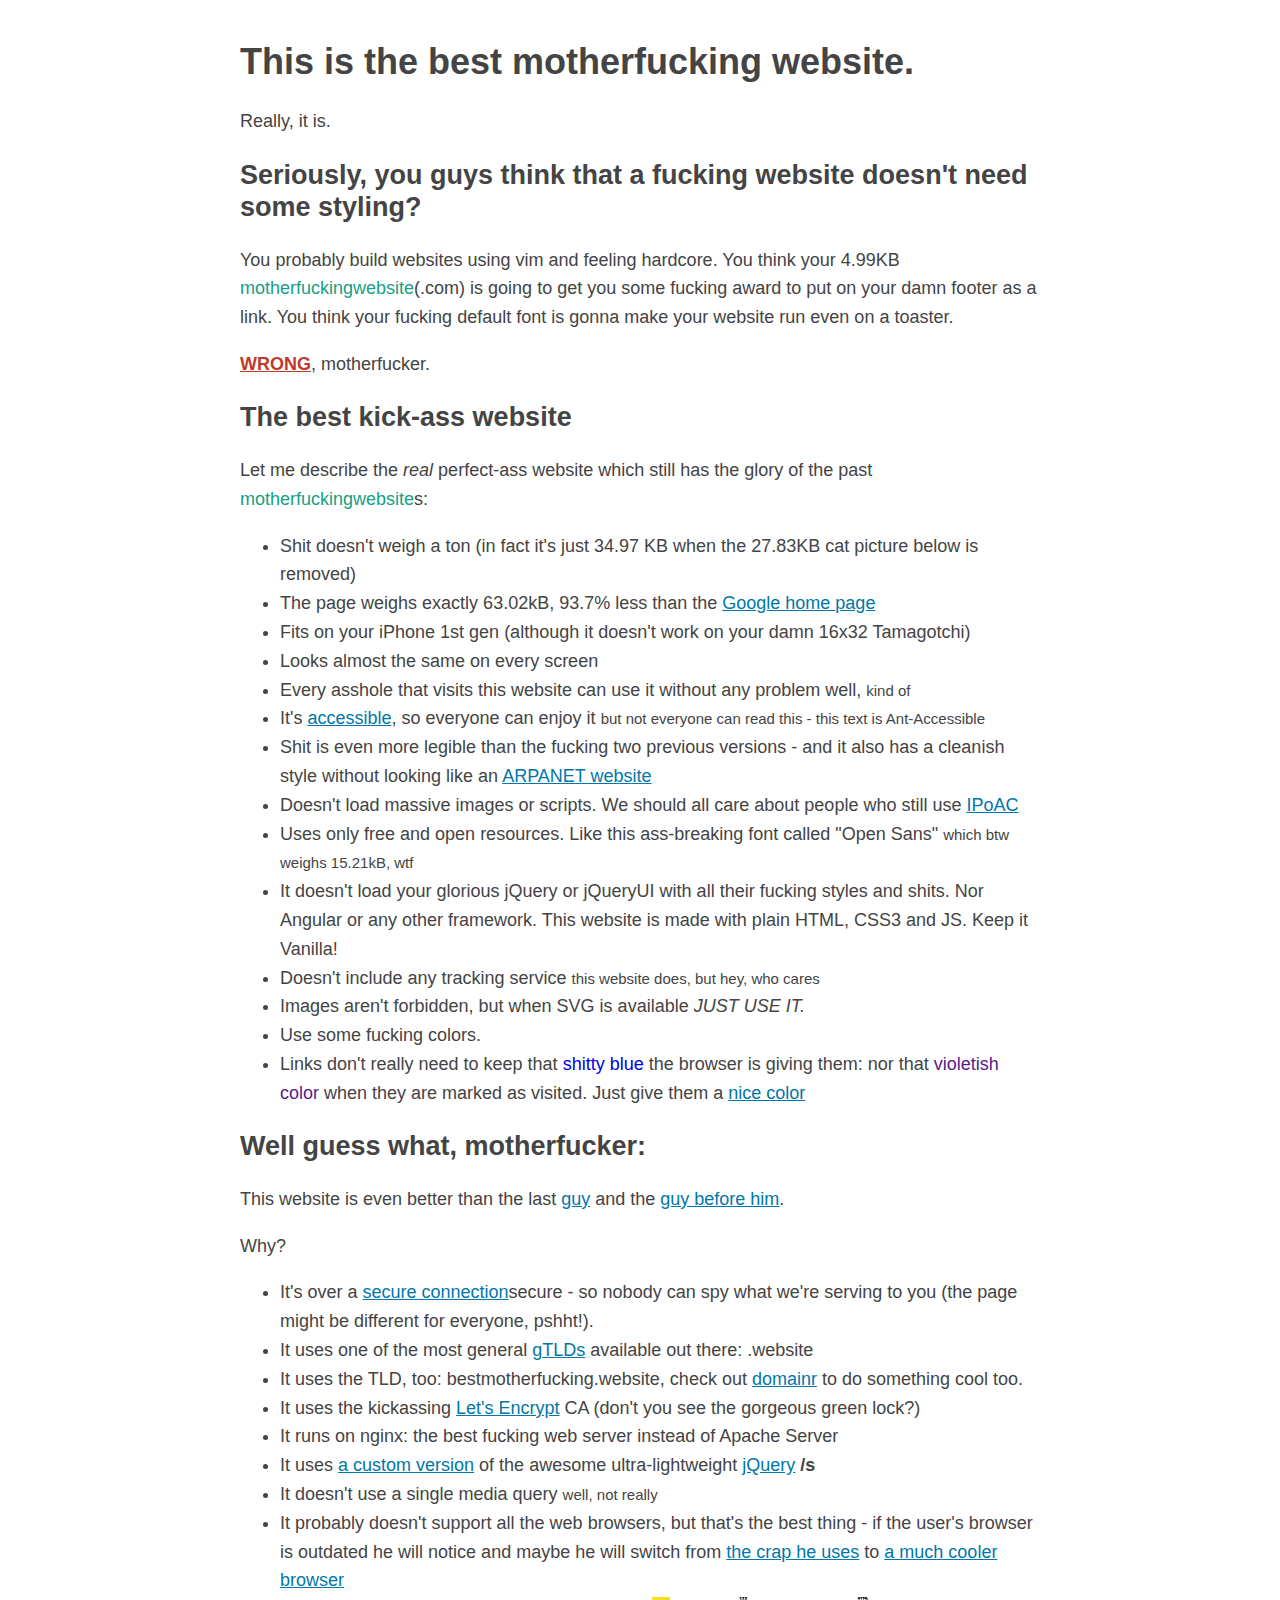
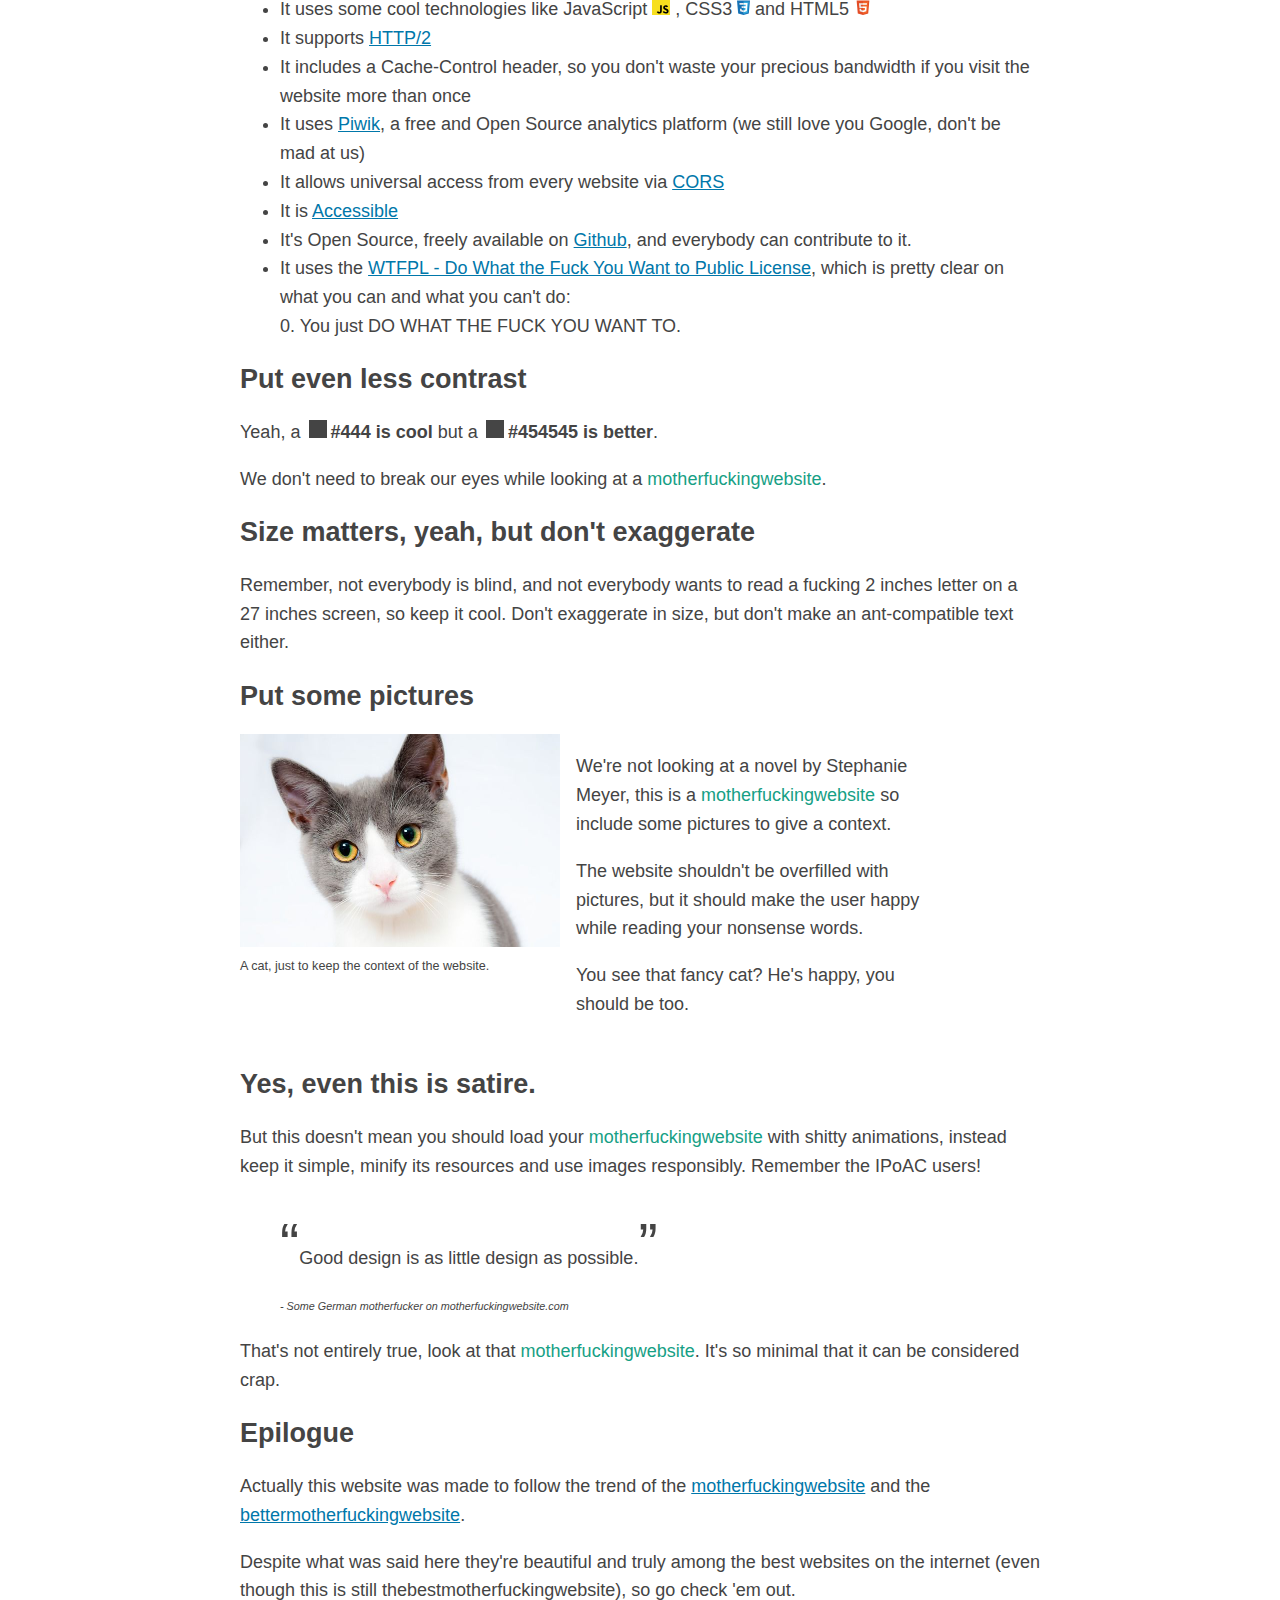
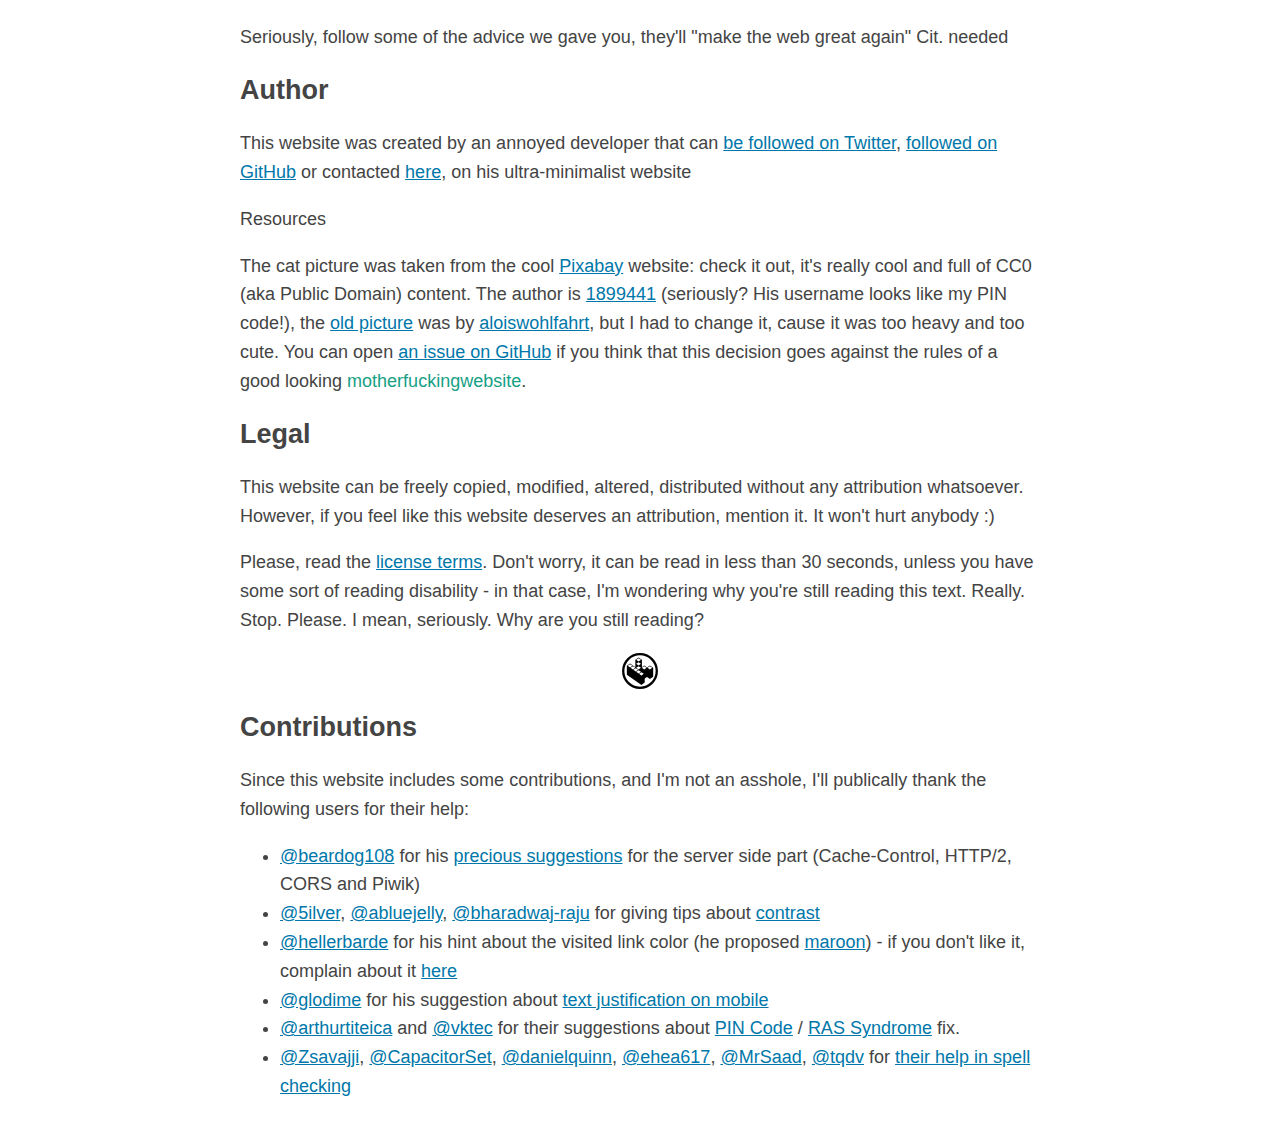
<file: bestmotherfuckingwebsite/index.html>
<!DOCTYPE html>
<html lang="en">
<head>
	<meta charset="UTF-8">
	<title>The Best Motherfucking Website</title>
	<link rel="stylesheet" href="css/index.css">
	<script type="text/JavaScript" src="js/index.js"></script>	
</head>
<body>
	<h1>This is the best motherfucking website.</h1>
	<p>Really, it is.</p>

	<h2>Seriously, you guys think that a fucking website doesn't need some styling?</h2>
	<p>You probably build websites using vim and feeling hardcore. You think your 4.99KB <span class="mfw">motherfuckingwebsite</span>(.com) is going to get you some fucking award to put on your damn footer as a link. You think your fucking default font is gonna make your website run even on a toaster.</p>

	<span class="wrong">WRONG</span>, motherfucker.

	<h2>The best kick-ass website</h2>
	<p>Let me describe the <em>real</em> perfect-ass website which still has the glory of the past <span class="mfw">motherfuckingwebsite</span>s:</p>

	<ul>
		<li>Shit doesn't weigh a ton (in fact it's just 34.97 KB when the 27.83KB cat picture below is removed)</li>
		<li>The page weighs exactly 63.02kB, 93.7% less than the <a href="https://www.google.com/">Google home page</a></li>
		<li>Fits on your iPhone 1st gen (although it doesn't work on your damn 16x32 Tamagotchi)</li>
		<li>Looks almost the same on every screen
		<li>Every asshole that visits this website can use it without any problem well, <small>kind of</small></li>
		<li>It's <a href="https://www.w3.org/TR/WCAG20/">accessible</a>, so everyone can enjoy it <small>but not everyone can read this - this text is Ant-Accessible</small></li>
		<li>Shit is even more legible than the fucking two previous versions - and it also has a cleanish style without looking like an <a href="https://en.wikipedia.org/wiki/ARPANET">ARPANET website</a></li>
		<li>Doesn't load massive images or scripts. We should all care about people who still use <a href="https://en.wikipedia.org/wiki/IP_over_Avian_Carriers">IPoAC</a></li>
		<li>Uses only free and open resources. Like this ass-breaking font called "Open Sans" <small>which btw weighs 15.21kB, wtf</small></li>
		<li>It doesn't load your glorious jQuery or jQueryUI with all their fucking styles and shits. Nor Angular or any other framework. This website is made with plain HTML, CSS3 and JS. Keep it Vanilla!</li>
		<li>Doesn't include any tracking service <small>this website does, but hey, who cares</small></li>
		<li>Images aren't forbidden, but when SVG is available <em>JUST USE IT.</em></li>
		<li>Use some fucking <span class="" ="couleur1">colors</span>.</li>
		<li>Links don't really need to keep that <span class="sb">shitty blue</span> the browser is giving them: nor that <span class="sv">violetish color</span> when they are marked as visited. Just give them a <a href="https://www.colorhexa.com/0077aa">nice color</a></li>
	</ul>
	
	<h2>Well guess what, motherfucker:</h2>
	<p>This website is even better than the last <a href="http://bettermotherfuckingwebsite.com/">guy</a> and the <a href="http://motherfuckingwebsite.com/">guy before him</a>.</p>

	<p>Why?</p>
	
	<ul>
		<li>It's over a <a href="https://en.wikipedia.org/wiki/HTTPS"> secure connection</a>secure - so nobody can spy what we're serving to you (the page might be different for everyone, pshht!).</li>
		<li>It uses one of the most general <a href="https://en.wikipedia.org/wiki/Generic_top-level_domain">gTLDs</a> available out there: .website</li>
		<li>It uses the TLD, too: bestmotherfucking.website, check out <a href="https://domainr.com/">domainr</a> to do something cool too.</li>
		<li>It uses the kickassing <a href="https://letsencrypt.org/">Let's Encrypt</a> CA (don't you see the gorgeous green lock?)</li>
		<li>It runs on <a href="https://www.nginx.com/"></a>nginx: the best fucking web server instead of Apache Server</li>
		<li>It uses <a href="https://thebestmotherfucking.website/js/jquery-2.2.4.min.js">a custom version</a> of the awesome ultra-lightweight <a href="http://jquery.com/">jQuery</a> <b>/s</b></li>
		<li>It doesn't use a single media query <small>well, not really</small></li>
		<li>It probably doesn't support all the web browsers, but that's the best thing - if the user's browser is outdated he will notice and maybe he will switch from <a href="https://support.microsoft.com/fr-fr/products/internet-explorer">the crap he uses</a> to <a href="https://www.mozilla.org/fr/firefox/">a much cooler browser</a></li>
		<li>It uses some cool technologies like JavaScript <img src="img/js.svg" alt="JS" title="JavaScript logo"> , CSS3 <img src="img/css3.svg" alt="CSS3" title="CSS3 logo"> and HTML5 <img src="img/html5.svg" alt="HTML5" title="HTML5 Logo"></li>
		<li>It supports <a href="https://en.wikipedia.org/wiki/HTTP/2">HTTP/2</a></li>
		<li>It includes a Cache-Control header, so you don't waste your precious bandwidth if you visit the website more than once</li>
		<li>It uses <a href="https://matomo.org/">Piwik</a>, a free and Open Source analytics platform (we still love you Google, don't be mad at us)</li>
		<li>It allows universal access from every website via <a href="https://enable-cors.org/">CORS</a></li>
		<li>It is <a href="https://www.w3.org/WAI/fundamentals/accessibility-intro/">Accessible</a></li>
		<li>It's Open Source, freely available on <a href="https://github.com/denysvitali/thebestmotherfuckingwebsite/">Github</a>, and everybody can contribute to it.</li>
		<li>It uses the <a href="http://www.wtfpl.net/">WTFPL - Do What the Fuck You Want to Public License</a>, which is pretty clear on what you can and what you can't do:<br>
		0. You just DO WHAT THE FUCK YOU WANT TO.</li>
	</ul>
	

	<h2>Put even less contrast</h2>
	<p>Yeah, a <span class="cool"><b>#444 is cool</b></span> but a <span class="better"><b>#454545 is better</b></span>.</p>

	<p>We don't need to break our eyes while looking at a <span class="mfw">motherfuckingwebsite</span>.</p>

	<h2>Size matters, yeah, but don't exaggerate</h2>
	<p>Remember, not everybody is blind, and not everybody wants to read a fucking 2 inches letter on a 27 inches screen, so keep it cool. Don't exaggerate in size, but don't make an ant-compatible text either.</p>

	<h2>Put some pictures</h2>
	<div class="chat">
		<figure>
			<img src="img/cat.jpg" alt="cat" title="A nice and cute cat">
			<figcaption>A cat, just to keep the context of the website.</figcaption>
		</figure>
		<div class="tleft"><p>We're not looking at a novel by Stephanie Meyer, this is a <span class="mfw">motherfuckingwebsite</span> so include some pictures to give a context.</p>

		<p>The website shouldn't be overfilled with pictures, but it should make the user happy while reading your nonsense words.</p>

		<p>You see that fancy cat? He's happy, you should be too.</p></div>
	</div>
	<h2>Yes, even this is satire.</h2>
	<p>But this doesn't mean you should load your <span class="mfw">motherfuckingwebsite</span> with shitty animations, instead keep it simple, minify its resources and use images responsibly. Remember the IPoAC users!</p>

	<blockquote><span class="quote">Good design is as little design as possible.</span><br>
	<author>- Some German motherfucker on motherfuckingwebsite.com</author>
	</blockquote>
	<p>That's not entirely true, look at that <span class="mfw">motherfuckingwebsite</span>. It's so minimal that it can be considered crap.</p>

	<h2>Epilogue</h2>
	<p>Actually this website was made to follow the trend of the <a href="http://motherfuckingwebsite.com/">motherfuckingwebsite</a> and the <a href="http://bettermotherfuckingwebsite.com/">bettermotherfuckingwebsite</a>.</p>

	<p>Despite what was said here they're beautiful and truly among the best websites on the internet (even though this is still thebestmotherfuckingwebsite), so go check 'em out.</p>

	<p>Seriously, follow some of the advice we gave you, they'll "make the web great again" Cit. needed</p>

	<h2>Author</h2>
	<p>This website was created by an annoyed developer that can <a href="https://twitter.com/DenysVitali">be followed on Twitter</a>, <a href="https://github.com/denysvitali/">followed on GitHub</a> or contacted <a href="https://denv.it/">here</a>, on his ultra-minimalist website</p>

	<p>Resources</p>
	<p>The cat picture was taken from the cool <a href="https://pixabay.com/">Pixabay</a> website: check it out, it's really cool and full of CC0 (aka Public Domain) content. The author is <a href="https://pixabay.com/en/users/1899441-1899441/">1899441</a> (seriously? His username looks like my PIN code!), the <a href="https://pixabay.com/en/cat-pets-cat-s-eyes-mieze-dear-451377/">old picture</a> was by <a href="https://pixabay.com/en/users/aloiswohlfahrt-123449/">aloiswohlfahrt</a>, but I had to change it, cause it was too heavy and too cute. You can open <a href="https://github.com/denysvitali/thebestmotherfuckingwebsite/issues/new">an issue on GitHub</a> if you think that this decision goes against the rules of a good looking <span class="mfw">motherfuckingwebsite</span>.</p>

	<h2>Legal</h2>
	<p>This website can be freely copied, modified, altered, distributed without any attribution whatsoever. However, if you feel like this website deserves an attribution, mention it. It won't hurt anybody :)</p>

	<p>Please, read the <a href="https://thebestmotherfucking.website/LICENSE.txt">license terms</a>. 
	Don't worry, it can be read in less than 30 seconds, unless you have some sort of reading disability - in that case, I'm wondering why you're still reading this text. Really. Stop. Please. I mean, seriously. Why are you still reading?</p>

	<a class="kopimi" href="http://www.kopimi.com/kopimi" title="Kopimi"><img class="kopimi" src="img/kopimi.svg" title="Kopimi Logo"></a>
	<h2>Contributions</h2>
	<p>Since this website includes some contributions, and I'm not an asshole, I'll publically thank the following users for their help:</p>
	<ul>
		<li><a href="https://github.com/beardog108">@beardog108</a> for his <a href="https://github.com/denysvitali/thebestmotherfuckingwebsite/issues/5">precious suggestions</a> for the server side part (Cache-Control, HTTP/2, CORS and Piwik)</li>
		<li><a href="https://github.com/5ilver">@5ilver</a>, <a href="https://github.com/abluejelly">@abluejelly</a>, <a href="https://github.com/bharadwaj-raju">@bharadwaj-raju</a> for giving tips about <a href="https://github.com/denysvitali/thebestmotherfuckingwebsite/issues?q=label%3Acontrast">contrast</a>
		<li><a href="https://github.com/hellerbarde">@hellerbarde</a> for his hint about the <span class="vl">visited link color</span> (he proposed <a href="http://clrs.cc/">maroon</a>) - if you don't like it, complain about it <a href="https://github.com/denysvitali/thebestmotherfuckingwebsite/issues/11">here</a></li>
		<li><a href="https://github.com/glodime">@glodime</a> for his suggestion about <a href="https://github.com/denysvitali/thebestmotherfuckingwebsite/issues/12">text justification on mobile</a></li>
		<li><a href="https://github.com/arthurtiteica">@arthurtiteica</a> and <a href="https://github.com/vktec">@vktec</a> for their suggestions about <a href="https://github.com/denysvitali/thebestmotherfuckingwebsite/issues/9">PIN Code</a> / <a href="https://en.wikipedia.org/wiki/RAS_syndrome">RAS Syndrome</a> fix.</li>
		<li><a href="https://github.com/Zsavajji">@Zsavajji</a>, <a href="https://github.com/CapacitorSet">@CapacitorSet</a>, <a href="https://github.com/danielquinn">@danielquinn</a>, <a href="https://github.com/ehea617">@ehea617</a>, <a href="https://github.com/MrSaad">@MrSaad</a>, <a href="https://github.com/tqdv">@tqdv</a> for <a href="https://github.com/denysvitali/thebestmotherfuckingwebsite/pulls?q=is%3Apr+is%3Aclosed+label%3A%22spell+checking%22">their help in spell checking</a></li>
	</ul>
	</body>
</html>
</file>
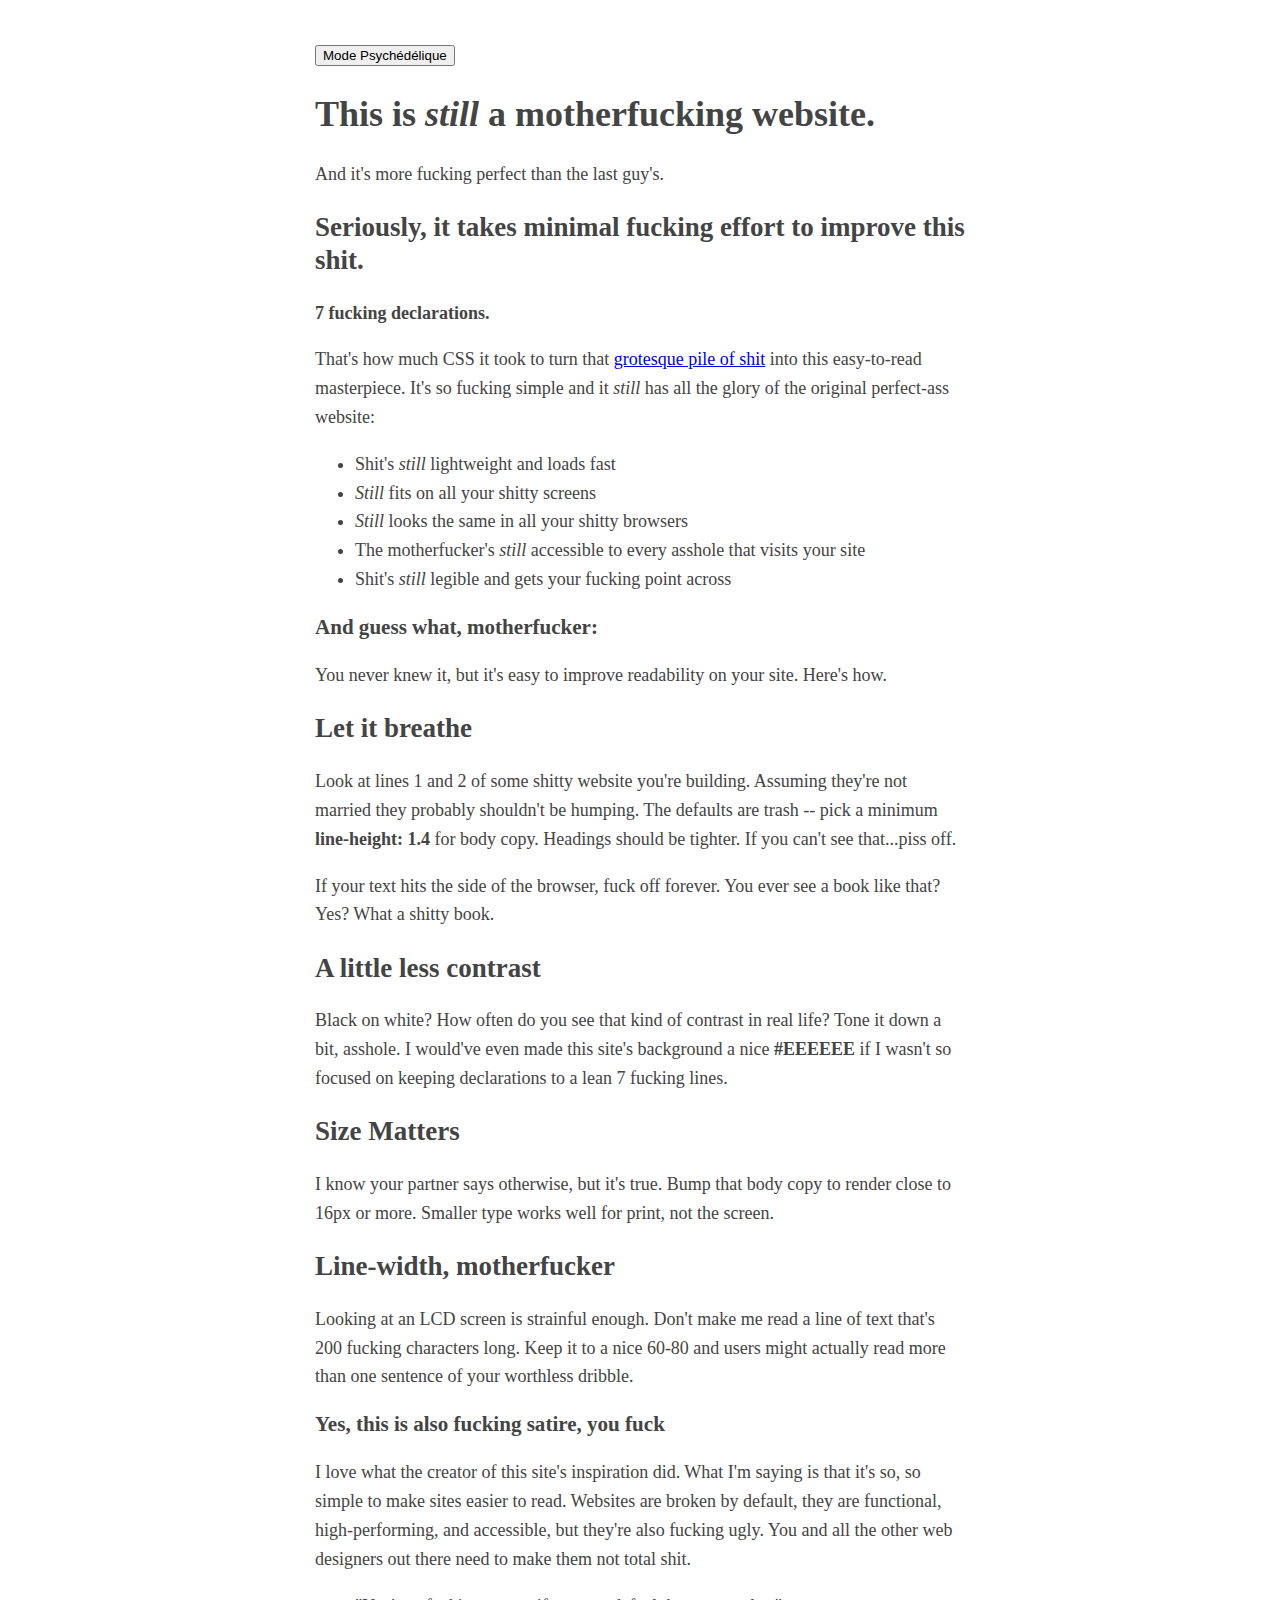
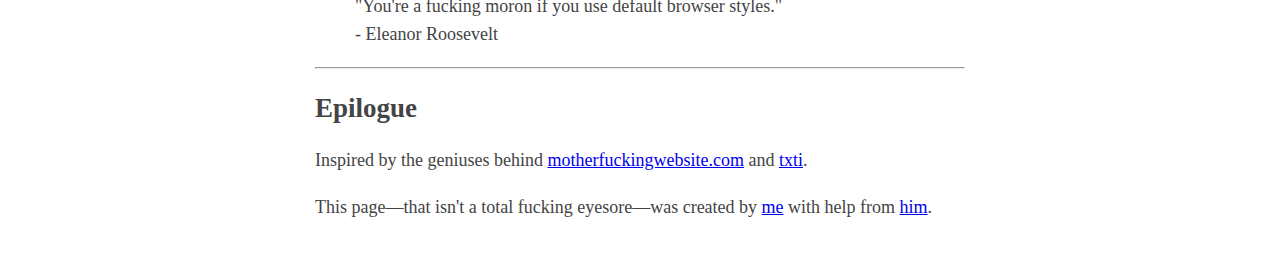
<file: bettermotherfuckingwebsite/index.html>
<!DOCTYPE html>
<html lang="fr">
<head>
	<meta charset="UTF-8">
	<link rel="stylesheet" type="text/css" href="css/index.css">
	<title>Better Motherfucking Website</title>
	<script type="text/javascript" src="js/index.js"></script>
</head>
<body>
	<button id="bouton">Mode Psychédélique</button>
	<h1>This is <em>still</em> a motherfucking website.</h1>
	<p>And it's more fucking perfect than the last guy's.</p>
	<h2>Seriously, it takes minimal fucking effort to improve this shit.</h2>
	<strong>7 fucking declarations.</strong>

	<p>That's how much CSS it took to turn that <a href="http://motherfuckingwebsite.com/">grotesque pile of shit</a> into this easy-to-read masterpiece. It's so fucking simple and it <em>still</em> has all the glory of the original perfect-ass website:</p>
	<ul>
		<li>Shit's <em>still</em> lightweight and loads fast</li>
		<li><em>Still</em> fits on all your shitty screens</li>
		<li><em>Still</em> looks the same in all your shitty browsers</li>
		<li>The motherfucker's <em>still</em> accessible to every asshole that visits your site</li>
		<li>Shit's <em>still</em> legible and gets your fucking point across</li>
	</ul>
	<h3>And guess what, motherfucker:</h3>
	<p>You never knew it, but it's easy to improve readability on your site. Here's how.</p>

	<h2>Let it breathe</h2>
	<p>Look at lines 1 and 2 of some shitty website you're building. Assuming they're not married they probably shouldn't be humping. The defaults are trash -- pick a minimum <strong>line-height: 1.4</strong> for body copy. Headings should be tighter. If you can't see that...piss off.</p>

	<p>If your text hits the side of the browser, fuck off forever. You ever see a book like that? Yes? What a shitty book.</p>

	<h2>A little less contrast</h2>
	<p>Black on white? How often do you see that kind of contrast in real life? Tone it down a bit, asshole. I would've even made this site's background a nice <strong>#EEEEEE</strong> if I wasn't so focused on keeping declarations to a lean 7 fucking lines.</p>

	<h2>Size Matters</h2>
	<p>I know your partner says otherwise, but it's true. Bump that body copy to render close to 16px or more. Smaller type works well for print, not the screen.</p>

	<h2>Line-width, motherfucker</h2>
	<p>Looking at an LCD screen is strainful enough. Don't make me read a line of text that's 200 fucking characters long. Keep it to a nice 60-80 and users might actually read more than one sentence of your worthless dribble.</p>

	<h3>Yes, this is also fucking satire, you fuck</h3>
	<p>I love what the creator of this site's inspiration did. What I'm saying is that it's so, so simple to make sites easier to read. Websites are broken by default, they are functional, high-performing, and accessible, but they're also fucking ugly. You and all the other web designers out there need to make them not total shit.</p>

	<blockquote>
		"You're a fucking moron if you use default browser styles." <br>
		- Eleanor Roosevelt
	</blockquote>
	<hr>
	<h2>Epilogue</h2>
	<p>Inspired by the geniuses behind <a href="motherfuckingwebsite.com">motherfuckingwebsite.com</a> and <a href="txti.es">txti</a>.</p>

<p>This page—that isn't a total fucking eyesore—was created by <a
href="https://twitter.com/drew_mc">me</a> with help from <a
href="https://twitter.com/gabehammersmith">him</a>.
	
</body>
</html>
</file>
<file: bestmotherfuckingwebsite/css/index.css>
body{
	line-height: 1.6;
	margin: 40px auto;
	max-width: 800px;
	font-size: 18px;
	color: #444;
	font-family: Open Sans,Arial;
}

h1,h2,h3{
	line-height: 1.2;
}

.mfw {
	color: #16a085;
}

.wrong {
	color: #c0392b;
	text-decoration: underline;
	font-weight: bold;
}

a {
	color: #07a;
}

a:visited {
	color: #941352;
}

.sb {
	color: #00e;
}

.sv {
	color: #551a8b;
}

ul li img{
	height: 1em;
}

.cool:before {
	content: "";
    display: inline-block;
    width: 1em;
    height: 1em;
    margin-left: .2em;
    margin-right: .2em;
    background-color: #444;
}

.cool {
	color: #444;
}

.better:before {
	content: "";
    display: inline-block;
    width: 1em;
    height: 1em;
    margin-left: .2em;
    margin-right: .2em;
    background-color: #454545;
}

.better {
	color: #454545;
}

.chat {
	display: inline-block;
}

.chat img {
	width: 100%;
	margin-left: 0;

}
figure{
	width: 40%;
	float: left;
	margin: 0;
	margin-right: 16px;
}

figcaption {
	font-size: .7em;
}

.tleft {
	width: 45%;
	float: left;
}

.quote:before {
	content : open-quote;
	font-size: 3.2em;
}

.quote:after {
	content : close-quote;
	font-size: 3.2em;
}

author {
	font-size: .6em;
	font-style: italic;
}

.kopimi {
	height: 2em;
	display: block;
	margin: auto;
}
</file>
<file: bettermotherfuckingwebsite/css/index.css>
body{
	line-height: 1.6;
	margin : 40px auto;
	max-width: 650px;
	font-size: 18px;
	color: #444;
}

h1,h2,h3{
	line-height: 1.2;
}
</file>
